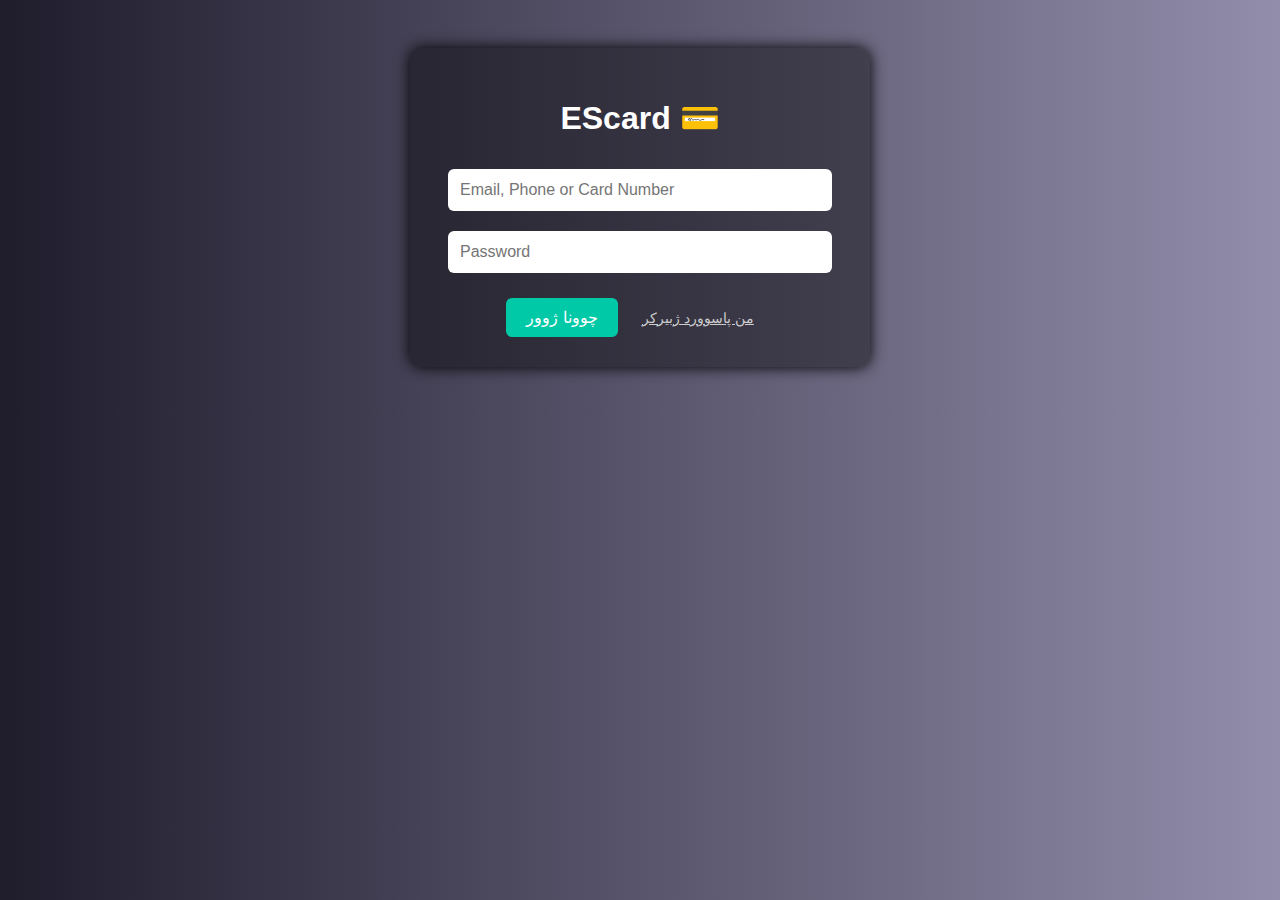
<file: index.html>
<!DOCTYPE html>
<html lang="en">
<head>
  <meta charset="UTF-8" />
  <meta name="viewport" content="width=device-width, initial-scale=1.0"/>
  <title>EScard Login</title>
  <link rel="stylesheet" href="styles.css" />
</head>
<body>
  <div class="container">
    <h1>EScard 💳 </h1>
    <div id="loginDiv">
      <input id="loginUser" placeholder="Email, Phone or Card Number" autocomplete="username" />
      <input id="loginPass" type="password" placeholder="Password" autocomplete="current-password" />
      <button id="loginBtn">چوونا ژوور</button>
      <button id="forgotBtn" class="forgot">من پاسوورد ژبیرکر</button>
      <div id="forgotMessage" class="hidden"></div>
    </div>
  </div>

  <script src="script.js?v=1.1"></script>
</body>
</html>
</file>
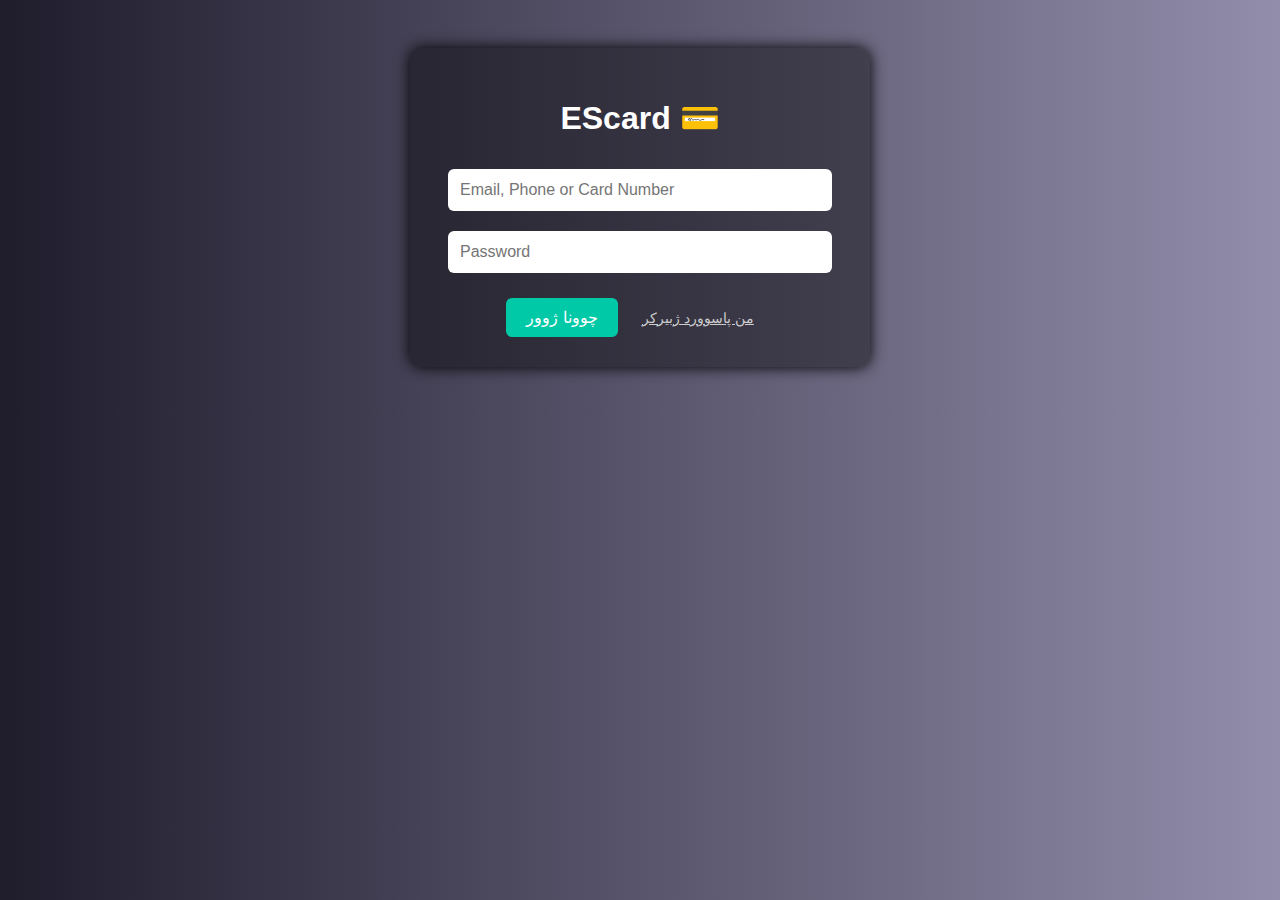
<file: dashboard.html>
<!DOCTYPE html>
<html lang="en">
<head>
  <meta charset="UTF-8" />
  <meta name="viewport" content="width=device-width, initial-scale=1"/>
  <title>EScard Dashboard</title>
  <link rel="stylesheet" href="styles.css" />
  <style>
    body {
      -webkit-user-select: none;
      -moz-user-select: none;
      -ms-user-select: none;
      user-select: none;
    }
  </style>
</head>
<body>

  <div class="container">
    <h1>EScard</h1>

    <div class="card-info">
      <p><strong>Name:</strong> <span id="userName"></span></p>
      <p><strong>Card Number:</strong> <span id="cardNumber"></span></p>
      <p><strong>Expiry:</strong> <span id="expire"></span></p>
      <p><strong>Balance:</strong> $<span id="balance"></span></p>
      <p><strong>PIN:</strong> <span id="pin"></span></p>
      <div>
        <img id="photo" alt="User Photo" />
        <img id="qrcode" alt="User QR Code" />
      </div>
    </div>

    <button id="logoutBtn">چوونا ژدەرڤە</button>
  </div>

  <script src="dashboard.js"></script>
</body>
</html>
</file>
<file: styles.css>
body {
  font-family: 'Segoe UI', sans-serif;
  background: linear-gradient(to right, #1f1c2c, #928dab);
  color: white;
  text-align: center;
  padding: 40px;
}

.container {
  max-width: 400px;
  margin: auto;
  background: rgba(0,0,0,0.4);
  padding: 30px;
  border-radius: 12px;
  box-shadow: 0 0 15px #000;
}

input {
  width: 90%;
  padding: 12px;
  margin: 10px 0;
  border: none;
  border-radius: 6px;
  font-size: 16px;
}

button {
  padding: 10px 20px;
  margin-top: 15px;
  background-color: #00c9a7;
  border: none;
  border-radius: 6px;
  color: white;
  font-size: 16px;
  cursor: pointer;
}

button:hover {
  background-color: #00a98f;
}

.card-info {
  margin-top: 20px;
  text-align: left;
}

.card-info img {
  width: 100px;
  border-radius: 6px;
  margin: 10px;
}

.forgot {
  background: transparent;
  color: #ccc;
  font-size: 14px;
  margin-top: 5px;
  border: none;
  text-decoration: underline;
  cursor: pointer;
}

#forgotMessage {
  color: #ffaaaa;
  margin-top: 10px;
  font-size: 14px;
}

.hidden {
  display: none;
}
</file>
